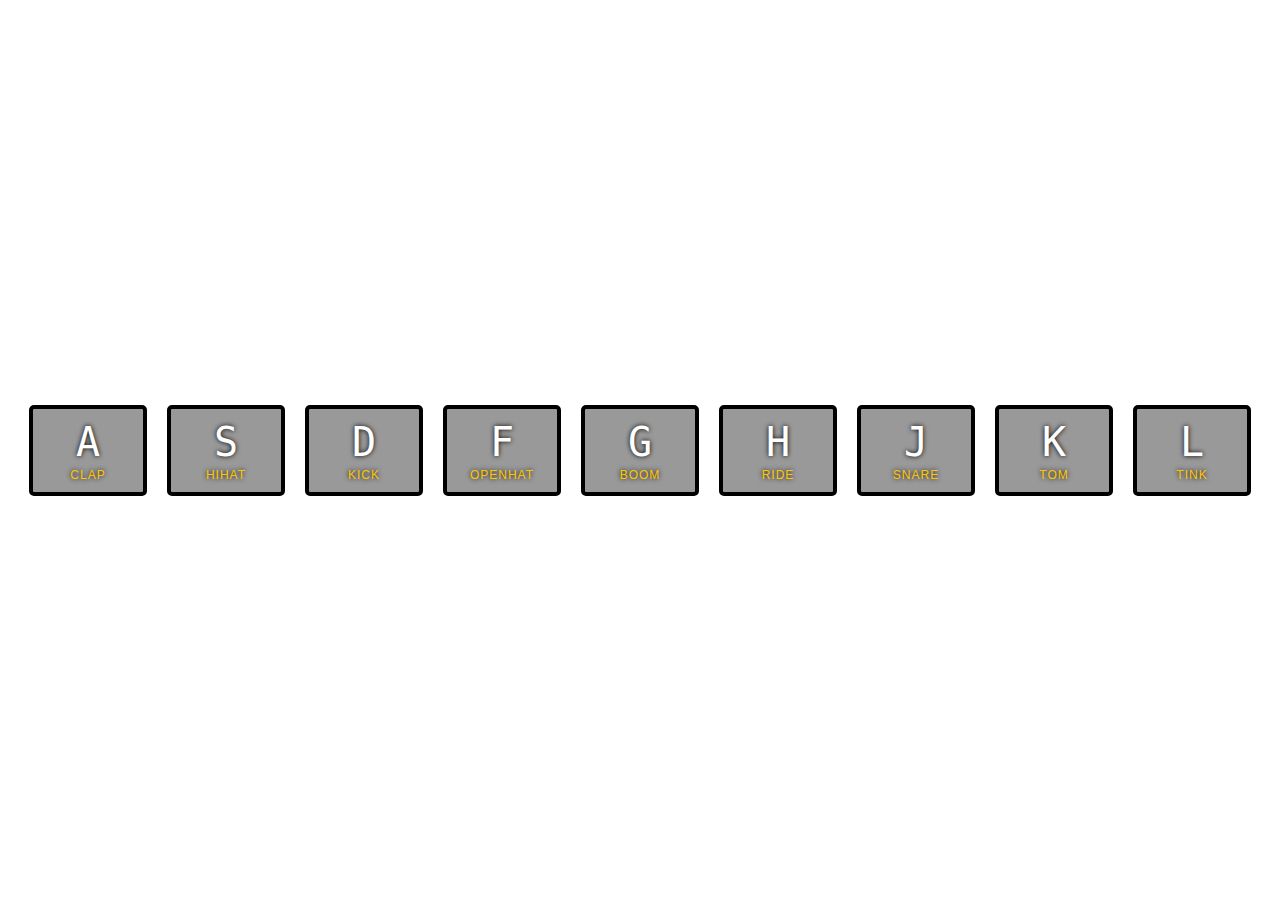
<file: 01DrumKit/index.html>
<!DOCTYPE html>
<html lang="en">
  <head>
    <meta charset="UTF-8" />
    <title>JS Drum Kit</title>
    <link rel="stylesheet" href="style.css" />
  </head>
  <body>
    <div class="keys">
      <div data-key="65" class="key">
        <kbd>A</kbd>
        <span class="sound">clap</span>
      </div>
      <div data-key="83" class="key">
        <kbd>S</kbd>
        <span class="sound">hihat</span>
      </div>
      <div data-key="68" class="key">
        <kbd>D</kbd>
        <span class="sound">kick</span>
      </div>
      <div data-key="70" class="key">
        <kbd>F</kbd>
        <span class="sound">openhat</span>
      </div>
      <div data-key="71" class="key">
        <kbd>G</kbd>
        <span class="sound">boom</span>
      </div>
      <div data-key="72" class="key">
        <kbd>H</kbd>
        <span class="sound">ride</span>
      </div>
      <div data-key="74" class="key">
        <kbd>J</kbd>
        <span class="sound">snare</span>
      </div>
      <div data-key="75" class="key">
        <kbd>K</kbd>
        <span class="sound">tom</span>
      </div>
      <div data-key="76" class="key">
        <kbd>L</kbd>
        <span class="sound">tink</span>
      </div>
    </div>

    <audio data-key="65" src="sounds/clap.wav"></audio>
    <audio data-key="83" src="sounds/hihat.wav"></audio>
    <audio data-key="68" src="sounds/kick.wav"></audio>
    <audio data-key="70" src="sounds/openhat.wav"></audio>
    <audio data-key="71" src="sounds/boom.wav"></audio>
    <audio data-key="72" src="sounds/ride.wav"></audio>
    <audio data-key="74" src="sounds/snare.wav"></audio>
    <audio data-key="75" src="sounds/tom.wav"></audio>
    <audio data-key="76" src="sounds/tink.wav"></audio>

    <script>
      function playSound(e) {
        const audio = document.querySelector(`audio[data-key="${e.keyCode}"]`);
        const key = document.querySelector(`.key[data-key="${e.keyCode}"]`);
        if (!audio) return;
        audio.currentTime = 0;
        audio.play();
        key.classList.add("playing");
      }
      function removeTransition(e) {
        if (e.propertyName !== "transform") return;
        this.classList.remove("playing");
      }
      const keys = document.querySelectorAll(".key");
      keys.forEach(key =>
        key.addEventListener("transitionend", removeTransition)
      );
      window.addEventListener("keydown", playSound);
    </script>
  </body>
</html>
</file>
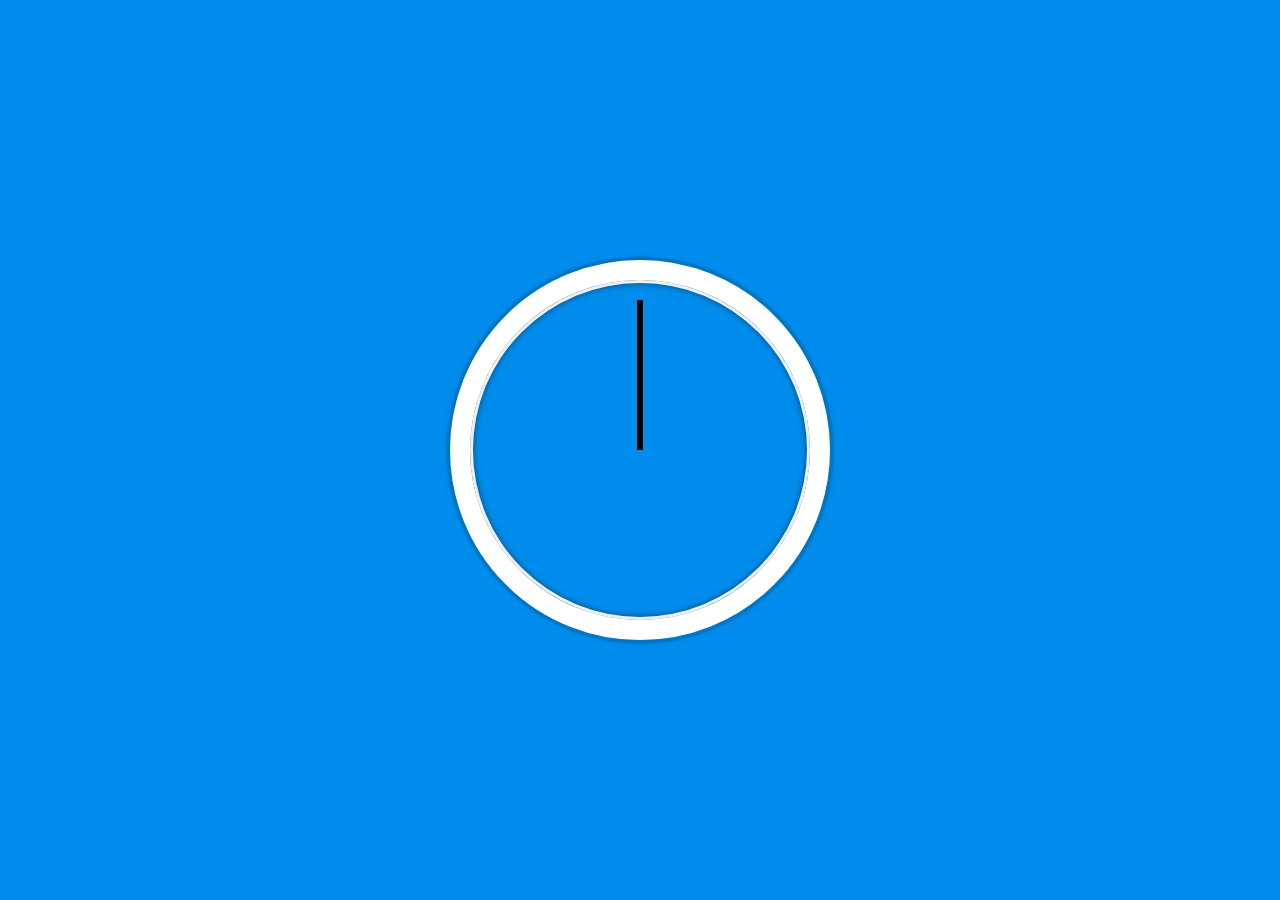
<file: 02JsClock/index.html>
<!DOCTYPE html>
<html lang="en">
  <head>
    <meta charset="UTF-8" />
    <title>JS + CSS Clock</title>
  </head>
  <body>
    <div class="clock">
      <div class="clock-face">
        <div class="hand hour-hand"></div>
        <div class="hand min-hand"></div>
        <div class="hand second-hand"></div>
      </div>
    </div>

    <style>
      html {
        background: #018ded url(http://unsplash.it/1500/1000?image=881&blur=5);
        background-size: cover;
        font-family: "helvetica neue";
        text-align: center;
        font-size: 10px;
      }

      body {
        margin: 0;
        font-size: 2rem;
        display: flex;
        flex: 1;
        min-height: 100vh;
        align-items: center;
      }

      .clock {
        width: 30rem;
        height: 30rem;
        border: 20px solid white;
        border-radius: 50%;
        margin: 50px auto;
        position: relative;
        padding: 2rem;
        box-shadow: 0 0 0 4px rgba(0, 0, 0, 0.1), inset 0 0 0 3px #efefef,
          inset 0 0 10px black, 0 0 10px rgba(0, 0, 0, 0.2);
      }

      .clock-face {
        position: relative;
        width: 100%;
        height: 100%;
        transform: translateY(
          -3px
        ); /* account for the height of the clock hands */
      }

      .hand {
        width: 50%;
        height: 6px;
        background: black;
        position: absolute;
        top: 50%;
        transform-origin: 100%;
        transform: rotate(90deg);
        transition: all 0.05s;
        transition-timing-function: cubic-bezier(0.1, 2.7, 0.58, 1);
      }
    </style>

    <script>
      const secondHand = document.querySelector(".second-hand");
      const minsHand = document.querySelector(".min-hand");
      const hourHand = document.querySelector(".hour-hand");

      function setDate() {
        const now = new Date();
        const seconds = now.getSeconds();
        const secondsDegrees = (seconds / 60) * 360 + 90;
        secondHand.style.transform = `rotate(${secondsDegrees}deg)`;
        console.log(seconds + " " + secondsDegrees);

        const mins = now.getMinutes();
        const minsDegrees = (mins / 60) * 360 + 90;
        minsHand.style.transform = `rotate(${minsDegrees}deg)`;

        const hours = now.getHours();
        const hoursDegrees = (hours / 12) * 360 + 90;
        hourHand.style.transform = `rotate(${hoursDegrees}deg)`;
      }

      setInterval(setDate, 1000);
    </script>
  </body>
</html>
</file>
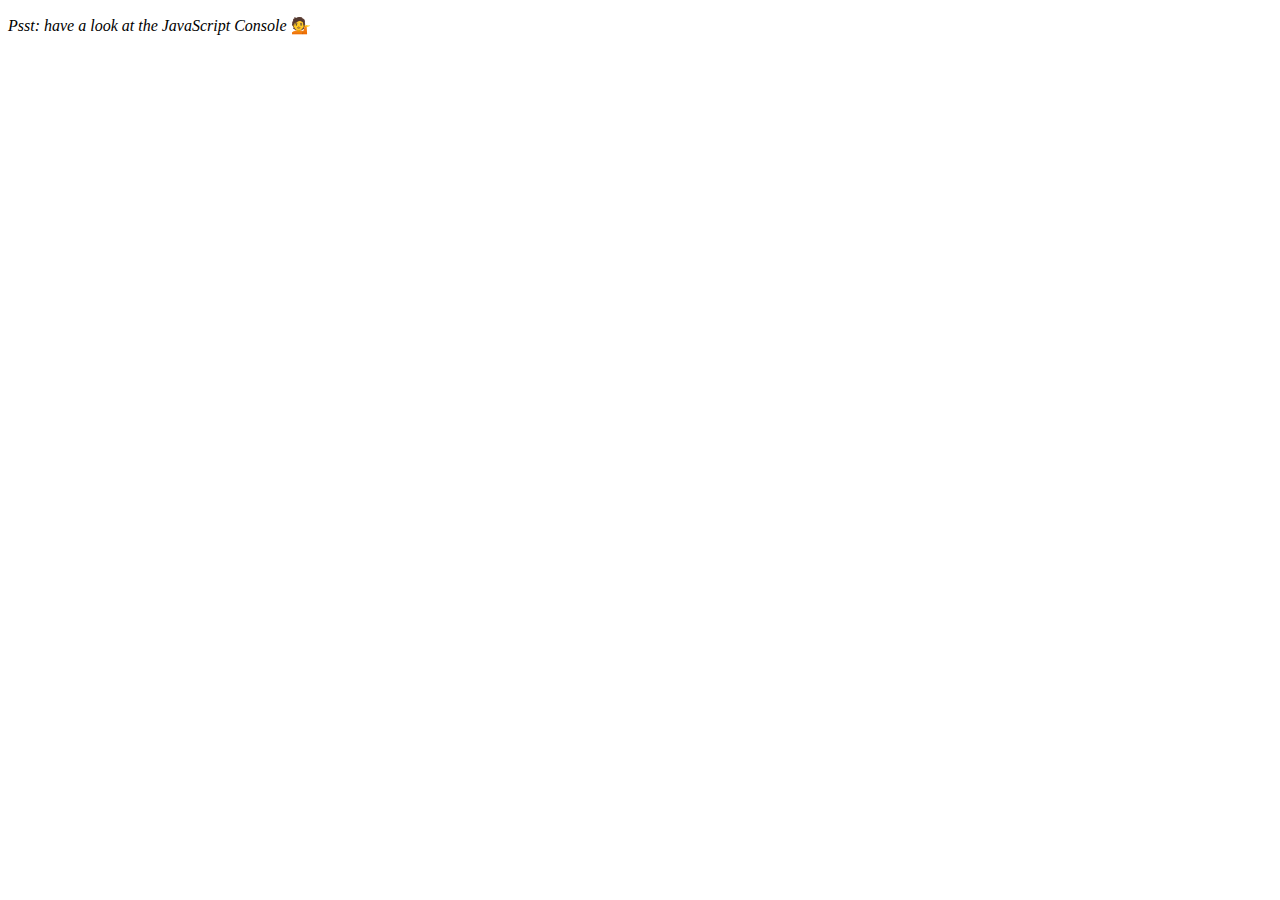
<file: 04ArrayCardio1/index.html>
<!DOCTYPE html>
<html lang="en">
  <head>
    <meta charset="UTF-8" />
    <title>Array Cardio 💪</title>
  </head>

  <body>
    <p><em>Psst: have a look at the JavaScript Console</em> 💁</p>
    <script>
      // Get your shorts on - this is an array workout!
      // ## Array Cardio Day 1

      // Some data we can work with

      const inventors = [
        { first: "Albert", last: "Einstein", year: 1879, passed: 1955 },
        { first: "Isaac", last: "Newton", year: 1643, passed: 1727 },
        { first: "Galileo", last: "Galilei", year: 1564, passed: 1642 },
        { first: "Marie", last: "Curie", year: 1867, passed: 1934 },
        { first: "Johannes", last: "Kepler", year: 1571, passed: 1630 },
        { first: "Nicolaus", last: "Copernicus", year: 1473, passed: 1543 },
        { first: "Max", last: "Planck", year: 1858, passed: 1947 },
        { first: "Katherine", last: "Blodgett", year: 1898, passed: 1979 },
        { first: "Ada", last: "Lovelace", year: 1815, passed: 1852 },
        { first: "Sarah E.", last: "Goode", year: 1855, passed: 1905 },
        { first: "Lise", last: "Meitner", year: 1878, passed: 1968 },
        { first: "Hanna", last: "Hammarström", year: 1829, passed: 1909 }
      ];

      const people = [
        "Beck, Glenn",
        "Becker, Carl",
        "Beckett, Samuel",
        "Beddoes, Mick",
        "Beecher, Henry",
        "Beethoven, Ludwig",
        "Begin, Menachem",
        "Belloc, Hilaire",
        "Bellow, Saul",
        "Benchley, Robert",
        "Benenson, Peter",
        "Ben-Gurion, David",
        "Benjamin, Walter",
        "Benn, Tony",
        "Bennington, Chester",
        "Benson, Leana",
        "Bent, Silas",
        "Bentsen, Lloyd",
        "Berger, Ric",
        "Bergman, Ingmar",
        "Berio, Luciano",
        "Berle, Milton",
        "Berlin, Irving",
        "Berne, Eric",
        "Bernhard, Sandra",
        "Berra, Yogi",
        "Berry, Halle",
        "Berry, Wendell",
        "Bethea, Erin",
        "Bevan, Aneurin",
        "Bevel, Ken",
        "Biden, Joseph",
        "Bierce, Ambrose",
        "Biko, Steve",
        "Billings, Josh",
        "Biondo, Frank",
        "Birrell, Augustine",
        "Black, Elk",
        "Blair, Robert",
        "Blair, Tony",
        "Blake, William"
      ];

      // Array.prototype.filter()
      // 1. Filter the list of inventors for those who were born in the 1500's
      const fifteen = inventors.filter(
        inventor => inventor.year >= 1500 && inventor.year < 1600
      );

      console.table(fifteen);

      // Array.prototype.map()
      // 2. Give us an array of the inventors' first and last names
      const fullNames = inventors.map(
        inventor => `${inventor.first} + ${inventor.last}`
      );

      console.log(fullNames);

      // Array.prototype.sort()
      // // 3. Sort the inventors by birthdate, oldest to youngest
      // const ordered = inventors.sort(function(a, b) {
      //   if (a.year > b.year) {
      //     return 1;
      //   } else {
      //     return -1;
      //   }
      // });

      const ordered = inventors.sort((a, b) => (a.year > b.year ? 1 : -1));
      console.table(ordered);

      // Array.prototype.reduce()
      // 4. How many years did all the inventors live?
      const totalYears = inventors.reduce((total, inventor) => {
        return total + (inventor.passed - inventor.year);
      }, 0);

      console.log(totalYears);

      // 5. Sort the inventors by years lived
      const oldest = inventors.sort(function(a, b) {
        const lastGuy = a.passed - a.year;
        const nextGuy = b.passed - b.year;
        return lastGuy > nextGuy ? -1 : 1;
      });

      console.table(oldest);

      // 6. create a list of Boulevards in Paris that contain 'de' anywhere in the name
      // https://en.wikipedia.org/wiki/Category:Boulevards_in_Paris
      // const category = document.querySelector(".mw-category");
      // const links = Array.from(category.querySelectorAll("a"));
      // const de = links
      //   .map(link => link.textContent)
      //   .filter(streetName => streetName.includes("de"));

      // 7. sort Exercise
      // Sort the people alphabetically by last name
      const alpha = people.sort((lastOne, nextOne) => {
        const [aLast, aFirst] = lastOne.split(", ");
        const [bLast, bFirst] = nextOne.split(", ");
        return aLast > bLast ? 1 : -1;
      });
      console.log(alpha);

      // 8. Reduce Exercise
      // Sum up the instances of each of these
      const data = [
        "car",
        "car",
        "truck",
        "truck",
        "bike",
        "walk",
        "car",
        "van",
        "bike",
        "walk",
        "car",
        "van",
        "car",
        "truck"
      ];

      const transportation = data.reduce((obj, item) => {
        if (!obj[item]) {
          obj[item] = 0;
        }
        obj[item]++;
        return obj;
      }, {});

      console.log(transportation);
    </script>
  </body>
</html>
</file>
<file: 01DrumKit/style.css>
html {
  font-size: 10px;
  background: url(http://i.imgur.com/b9r5sEL.jpg) bottom center;
  background-size: cover;
}

body,html {
  margin: 0;
  padding: 0;
  font-family: sans-serif;
}

.keys {
  display: flex;
  flex: 1;
  min-height: 100vh;
  align-items: center;
  justify-content: center;
}

.key {
  border: .4rem solid black;
  border-radius: .5rem;
  margin: 1rem;
  font-size: 1.5rem;
  padding: 1rem .5rem;
  transition: all .07s ease;
  width: 10rem;
  text-align: center;
  color: white;
  background: rgba(0,0,0,0.4);
  text-shadow: 0 0 .5rem black;
}

.playing {
  transform: scale(1.1);
  border-color: #ffc600;
  box-shadow: 0 0 1rem #ffc600;
}

kbd {
  display: block;
  font-size: 4rem;
}

.sound {
  font-size: 1.2rem;
  text-transform: uppercase;
  letter-spacing: .1rem;
  color: #ffc600;
}
</file>
